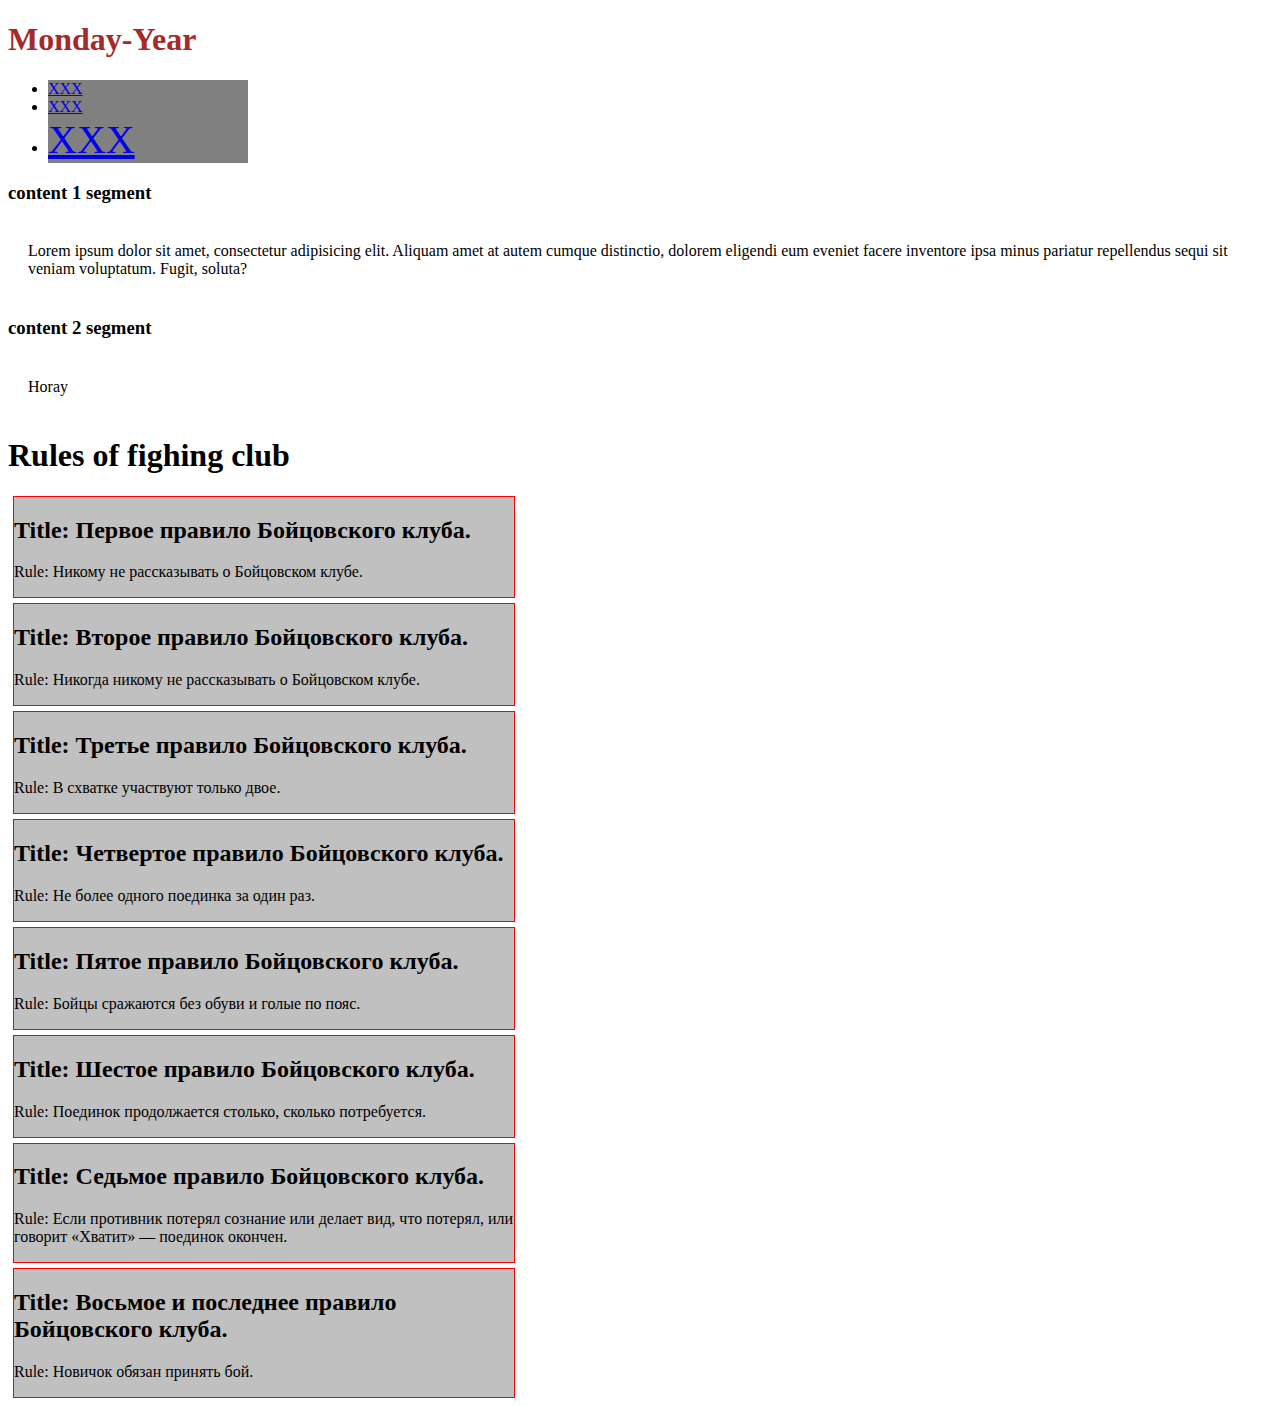
<file: JS/HW 3.1/index.html>
<!DOCTYPE html>
<html lang="en">
<head>
    <meta charset="UTF-8">
    <title>HW 3.1</title>
</head>
<body>
<h1 id="main_header">This is page for task2</h1>
<ul>
    <li class="linkList listElement1"><a href="#">link1</a></li>
    <li class="linkList listElement2"><a href="#">link2</a></li>
    <li class="linkList listElement3"><a href="#">link3</a></li>
</ul>
<h3 class="sub-header">content 1 segment</h3>
<div class="content_1">
    <p class="text_segment text1">
        Lorem ipsum dolor sit amet, consectetur adipisicing elit. Aliquam amet at autem cumque distinctio,
        dolorem
        eligendi eum eveniet facere inventore ipsa minus pariatur repellendus sequi sit veniam voluptatum.
        Fugit,
        soluta?</p>

</div>
<h3 class="sub-header">content 2 segment</h3>
<div class="content_2">
    <p class="text_segment text2">
        Lorem ipsum dolor sit amet, consectetur adipisicing elit. Aliquam beatae, exercitationem modi mollitia
        omnis
        possimus quam rerum sequi temporibus tenetur! Accusantium ad commodi eveniet excepturi laboriosam quis
        quisquam sint temporibus.</p>
</div>
<script src="main.js"></script>
</body>
</html>
</file>
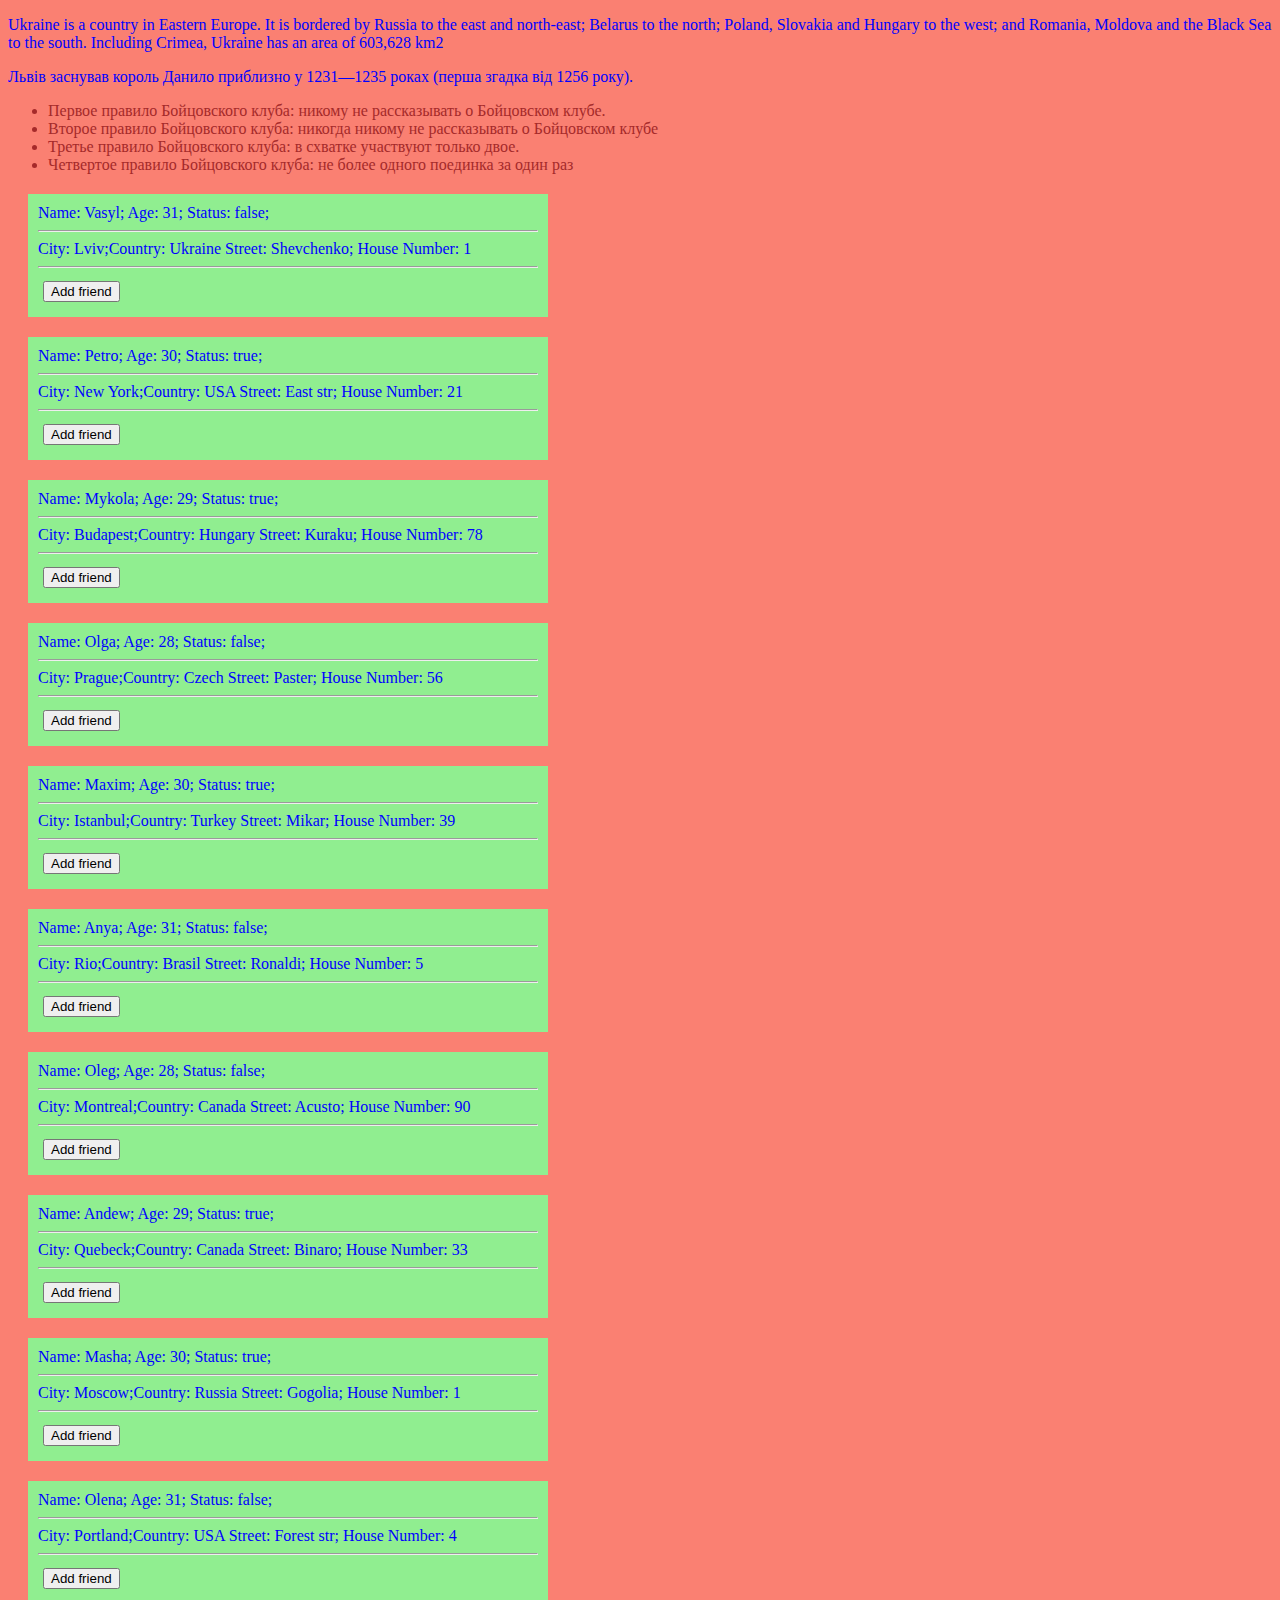
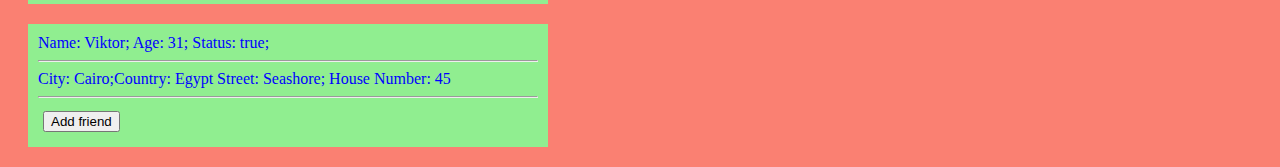
<file: JS/HW3/index.html>
<!DOCTYPE html>
<html lang="en">
<head>
    <meta charset="UTF-8">
    <title>HW3</title>
</head>
<body>

<p id="content">Lorem ipsum dolor sit amet, consectetur adipisicing elit. Blanditiis cupiditate deleniti
    molestias mollitia pariatur porro saepe! Dolorem eaque earum eligendi, iste maxime molestias quam vitae.
    Dolore hic in quae sed.
</p>

<div id="rules" class="fc bp">
    Первое правило Бойцовского клуба: никому не рассказывать о Бойцовском клубе. Второе правило Бойцовского
    клуба: никогда никому не рассказывать о Бойцовском клубе. Третье правило Бойцовского клуба: в схватке
    участвуют только двое. Четвертое правило Бойцовского клуба: не более одного поединка за один раз
</div>

<ul>
    <li class="fc_rules rule1">Первое правило Бойцовского клуба: никому не рассказывать о Бойцовском клубе.</li>
    <li class="fc_rules rule2">Второе правило Бойцовского
        клуба: никогда никому не рассказывать о Бойцовском клубе
    </li>
    <li class="fc_rules rule3">Третье правило Бойцовского клуба: в схватке
        участвуют только двое.
    </li>
    <li class="fc_rules rule4">Четвертое правило Бойцовского клуба: не более одного поединка за один раз</li>
</ul>
<script src="main1.js" ></script>
</body>
</html>
</file>
